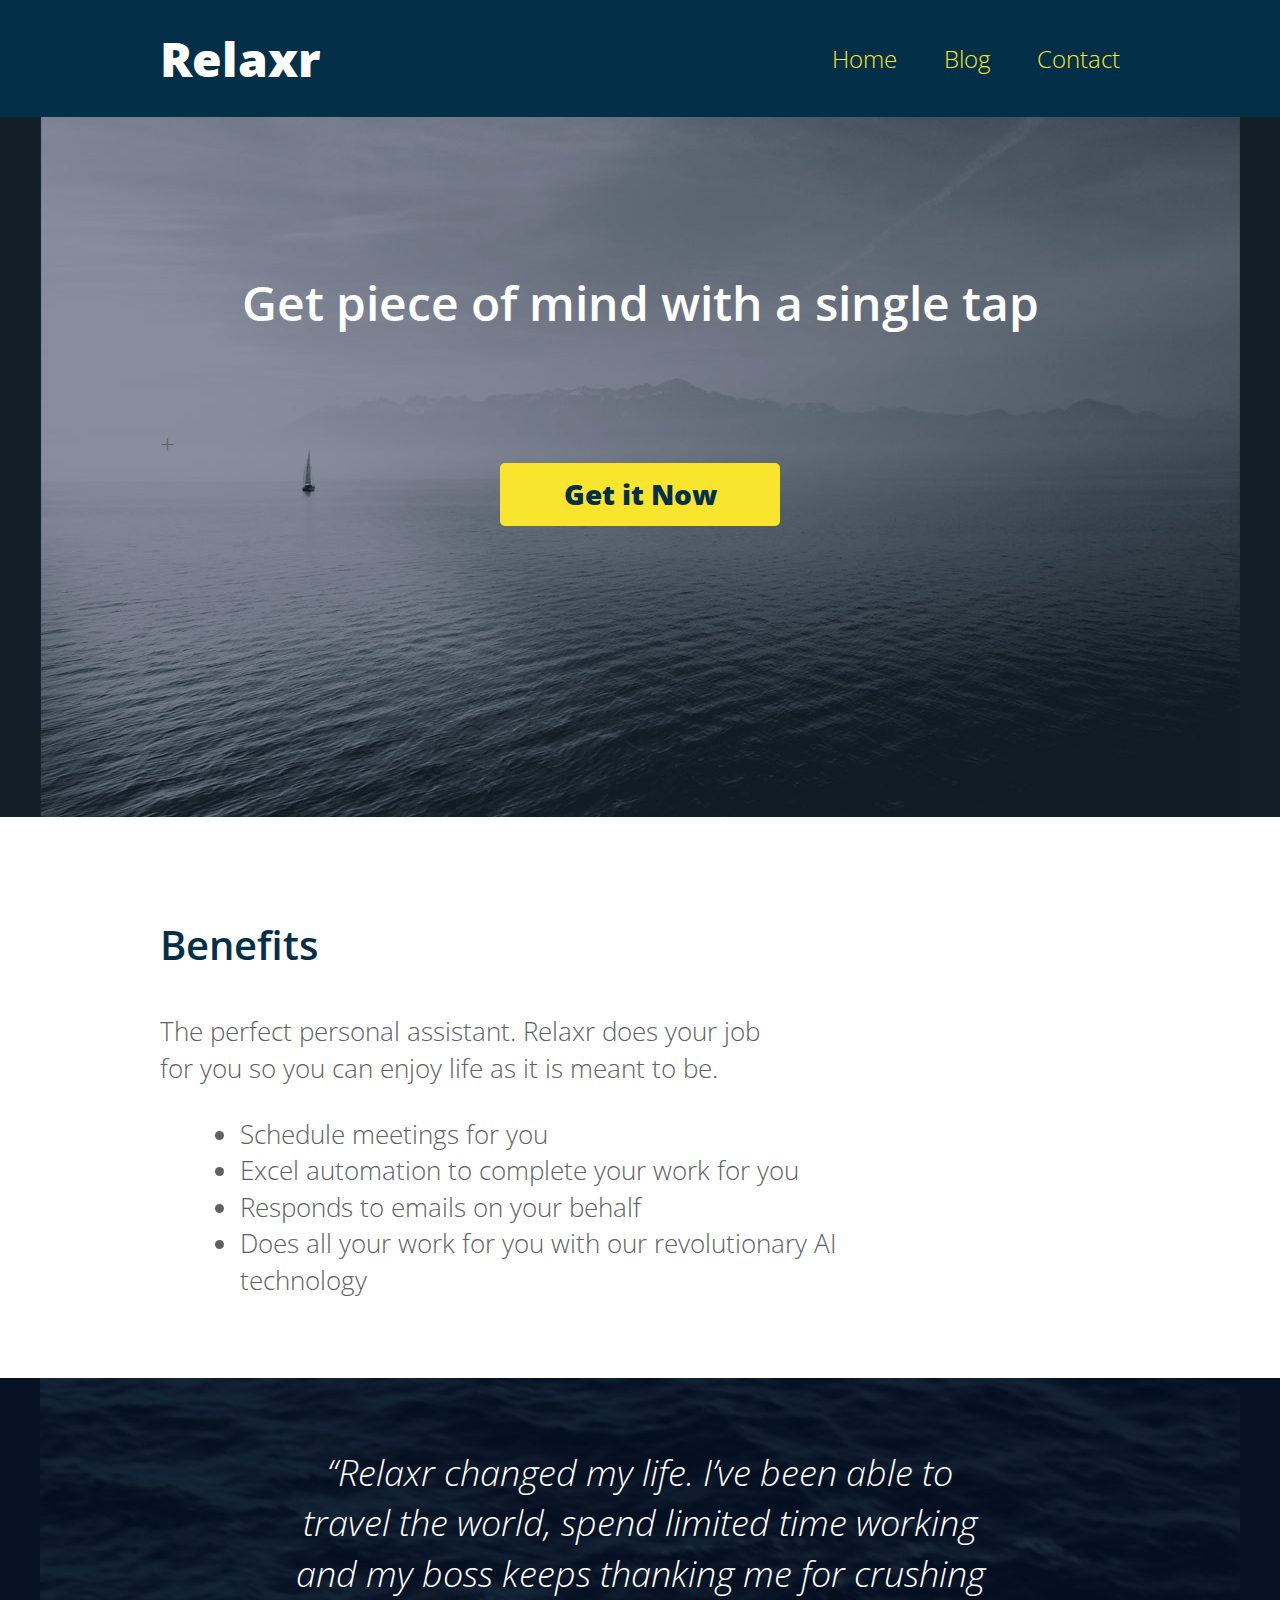
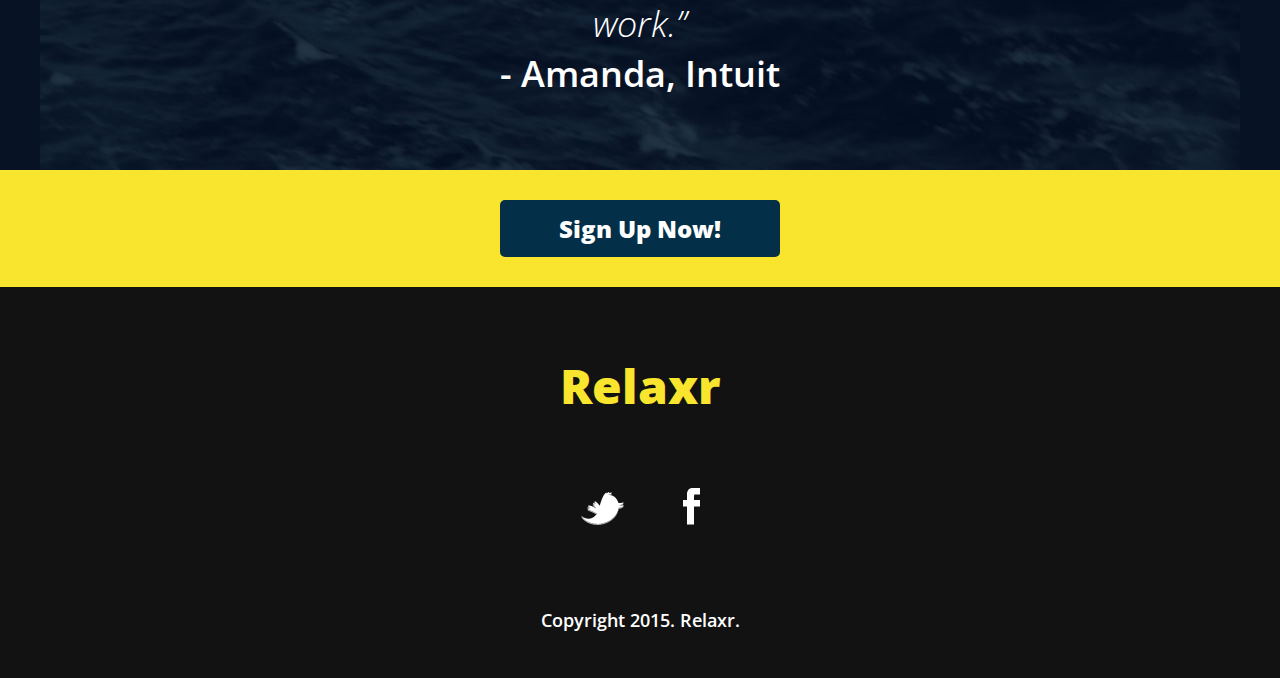
<file: index.html>
<!DOCTYPE html>
<html lang="en">
	<head>
    	<meta charset="utf-8">
    	<meta name="description" content="The perfect personal assistant. Relaxr does your job for you so you can enjoy life as it is meant to be.">

		<title>Relaxr Landing Page</title>
		<link href='http://fonts.googleapis.com/css?family=Open+Sans:300italic,300,600,800' rel='stylesheet' type='text/css'>

		<!-- external CSS link -->
		<link rel="stylesheet" href="css/reset.css">
		<link rel="stylesheet" href="css/style.css">

	</head>
	<body>

		<header>
			<div class="container">
				<h1 class="logo">Relaxr</h1>
				<nav>
					<ul>
						<li><a href="index.html">Home</a></li>
						<li><a href="blog.html">Blog</a></li>
						<li><a href="contact.html">Contact</a></li>
					</ul>
				</nav>
			</div>
		</header>
		<section id="hero">
			<div class="container">
				<h2>Get piece of mind with a single tap</h2>
 +				<a class="button yellow" href="register.html">Get it Now</a>
			</div>
		</section>
		<section id="benefits">
			<div class="container">
				<h3>Benefits</h3>
				<p>The perfect personal assistant. Relaxr does your job for you so you can enjoy life as it is meant to be.</p>
				<ul>
					<li>Schedule meetings for you</li>
					<li>Excel automation to complete your work for you</li>
					<li>Responds to emails on your behalf</li>
					<li>Does all your work for you with our revolutionary AI technology</li>
				</ul>
			</div>
		</section>
		<section id="testimonial">
			<div class="container">
				<blockquote>&ldquo;Relaxr changed my life. I&rsquo;ve been able to travel the world, spend limited time working and my boss keeps thanking me for crushing work.&rdquo;
				<span>- Amanda, Intuit</span></blockquote>
			</div>
		</section>
		<aside id="bottom-cta">
			<a class="button blue" href="#">Sign Up Now!</a>
		</aside>
		<footer>
			<h4 class="logo">Relaxr</h4>

			<ul>
				<li><a href="#"><img src="images/twitter.png" alt="Twitter logo"></a></li>
				<li><a href="#"><img src="images/facebook.png" alt="Facebook logo"></a></li>
			</ul>

			<p class="copyright">Copyright 2015. Relaxr.</p>
		</footer>
	</body>
</html>
</file>
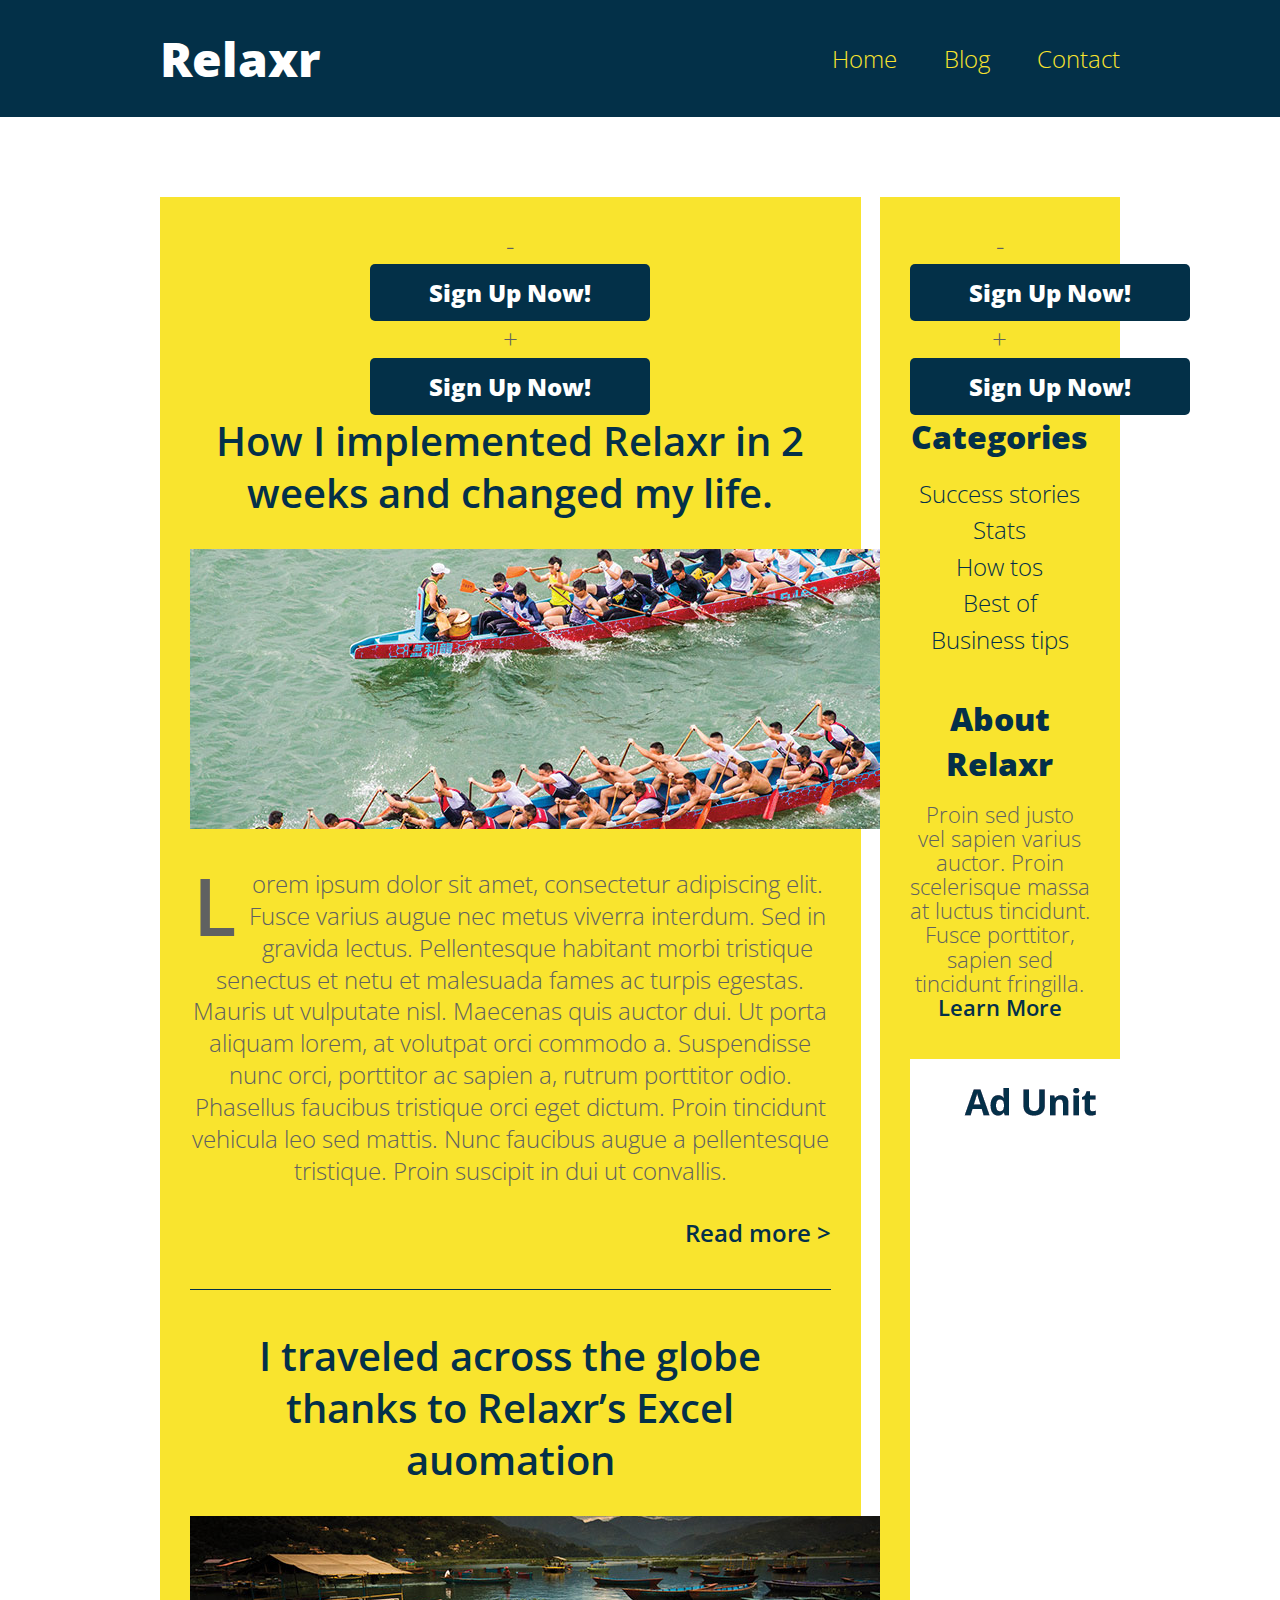
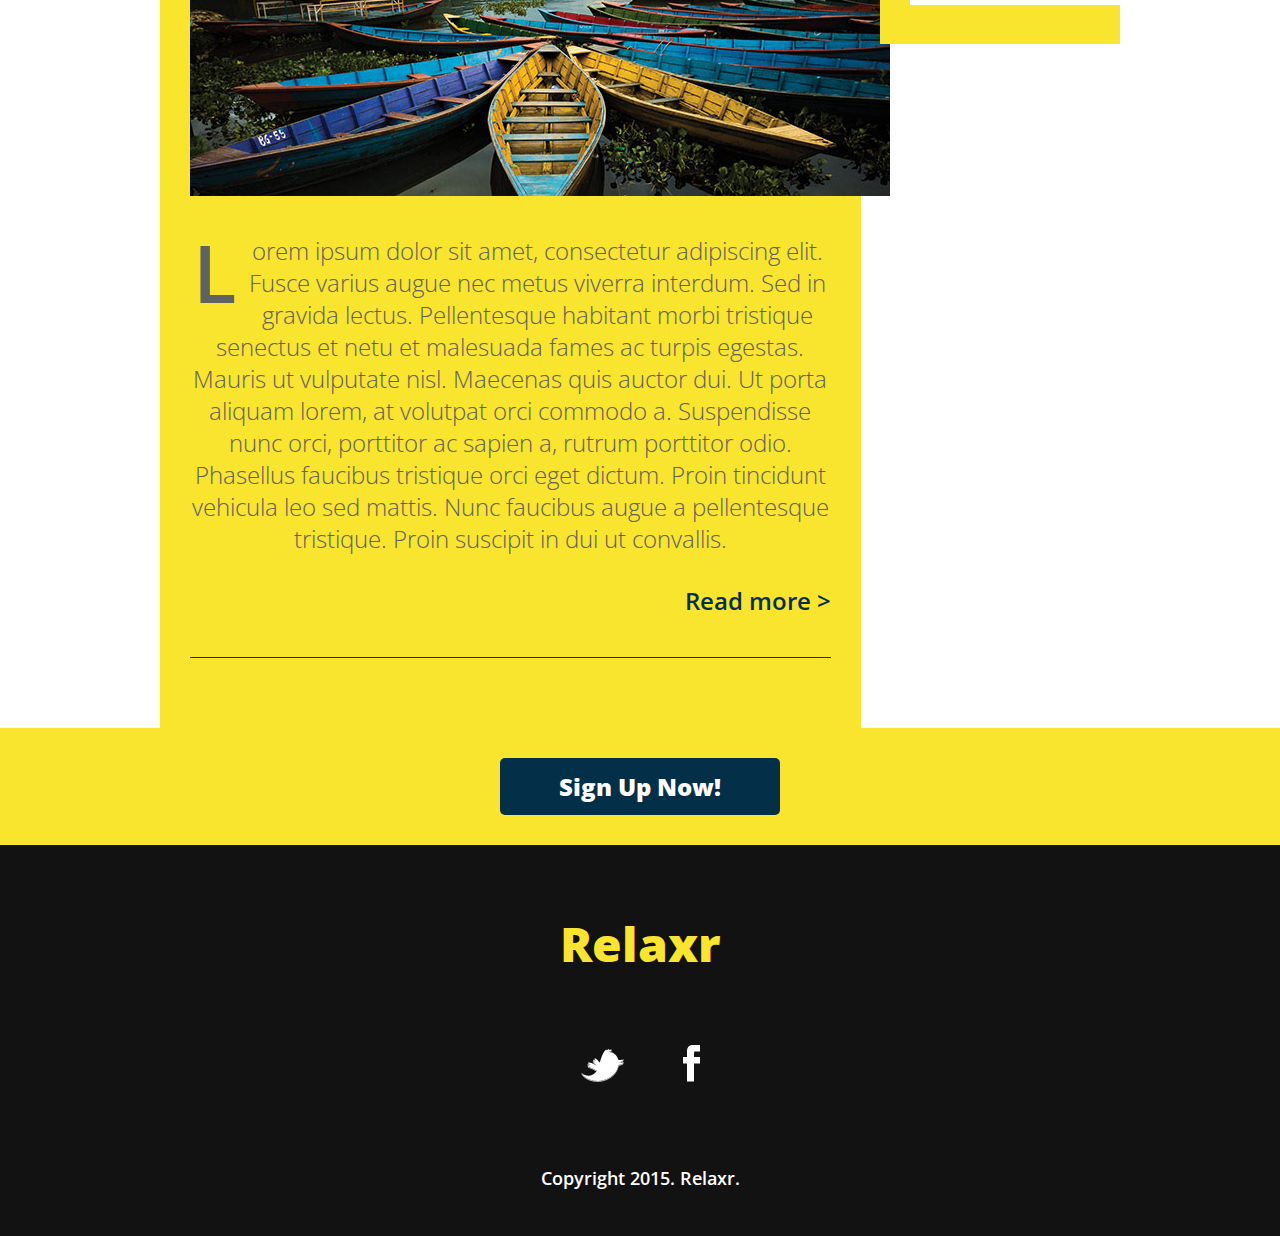
<file: blog.html>
<!DOCTYPE html>
<html lang="en">
	<head>
    	<meta charset="utf-8">
    	<meta name="description" content="The perfect personal assistant. Relaxr does your job for you so you can enjoy life as it is meant to be.">

		<title>Relaxr Blog</title>
		<link href='http://fonts.googleapis.com/css?family=Open+Sans:300italic,300,600,800' rel='stylesheet' type='text/css'>

		<!-- external CSS link -->
		<link rel="stylesheet" href="css/reset.css">
		<link rel="stylesheet" href="css/style.css">

	</head>
	<body>
		<header>
			<div class="container">
				<h1 class="logo">Relaxr</h1>
				<nav>
					<ul>
						<li><a href="index.html">Home</a></li>
						<li><a href="blog.html">Blog</a></li>
						<li><a href="contact.html">Contact</a></li>
					</ul>
				</nav>
			</div>
		</header>
		<section id="main">
			<div class="container">
				<section id="posts">
				<aside id="bottom-cta">
 -						<a class="button blue" href="#">Sign Up Now!</a>
 +						<a class="button blue" href="register.html">Sign Up Now!</a>
					<article class="post">
						<h2><a href="#">How I implemented Relaxr in 2 weeks and changed my life.</a></h2>
						<img src="images/blog_photo1.jpg" alt="Crew Meet">
						<p>Lorem ipsum dolor sit amet, consectetur adipiscing elit. Fusce varius augue nec metus viverra interdum. Sed in gravida lectus. Pellentesque habitant morbi tristique senectus et netu et malesuada fames ac turpis egestas. Mauris ut vulputate nisl.  Maecenas quis auctor dui. Ut porta aliquam lorem, at volutpat orci commodo a. Suspendisse nunc orci, porttitor ac sapien a, rutrum porttitor odio. Phasellus faucibus tristique orci eget dictum. Proin tincidunt vehicula leo sed mattis. Nunc faucibus augue a pellentesque tristique. Proin suscipit in dui ut convallis.</p>

						<p class="readmore"><a href="#">Read more &gt;</a></p>
					</article>
					<article class="post">
						<h2><a href="#">I traveled across the globe thanks to Relaxr’s Excel auomation</a></h2>
						<img src="images/blog_photo2.jpg" alt="Canoes">
						<p>Lorem ipsum dolor sit amet, consectetur adipiscing elit. Fusce varius augue nec metus viverra interdum. Sed in gravida lectus. Pellentesque habitant morbi tristique senectus et netu et malesuada fames ac turpis egestas. Mauris ut vulputate nisl.  Maecenas quis auctor dui. Ut porta aliquam lorem, at volutpat orci commodo a. Suspendisse nunc orci, porttitor ac sapien a, rutrum porttitor odio. Phasellus faucibus tristique orci eget dictum. Proin tincidunt vehicula leo sed mattis. Nunc faucibus augue a pellentesque tristique. Proin suscipit in dui ut convallis.</p>

						<p class="readmore"><a href="#">Read more &gt;</a></p>
					</article>
				</section><!--
			--><aside id="sidebar">
			<aside id="bottom-cta">
 -				<a class="button blue" href="#">Sign Up Now!</a>
 +				<a class="button blue" href="register.html">Sign Up Now!</a>
					<h3>Categories</h3>
					<ul>
						<li><a href="#">Success stories</a></li>
						<li><a href="#">Stats</a></li>
						<li><a href="#">How tos</a></li>
						<li><a href="#">Best of</a></li>
						<li><a href="#">Business tips</a></li>
					</ul>
					<h3>About Relaxr</h3>
					<p>Proin sed justo vel sapien varius auctor. Proin scelerisque massa at luctus tincidunt. Fusce porttitor, sapien sed tincidunt fringilla.<br>
					<a href="">Learn More</a></p>
					<img src="images/ad-unit.png" alt="Ad Unit">
				</aside>
			</div>
		</section>

		<aside id="bottom-cta">
			<a class="button blue" href="#">Sign Up Now!</a>
		</aside>
		<footer>
			<h4 class="logo">Relaxr</h4>

			<ul>
				<li><a href="#"><img src="images/twitter.png" alt="Twitter logo"></a></li>
				<li><a href="#"><img src="images/facebook.png" alt="Facebook logo"></a></li>
			</ul>

			<p class="copyright">Copyright 2015. Relaxr.</p>
		</footer>
	</body>
</html>
</file>
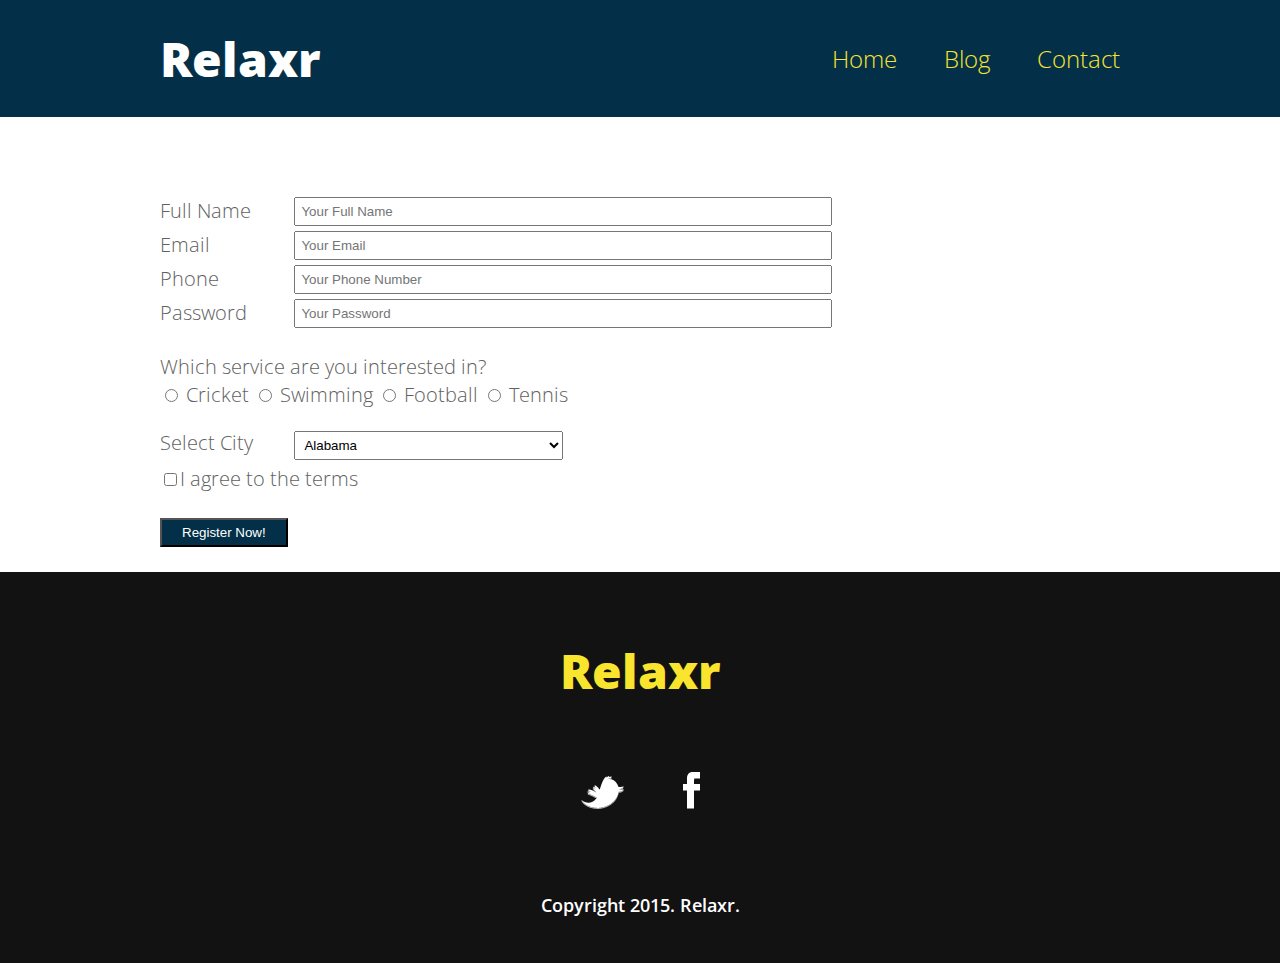
<file: register.html>
<!DOCTYPE html>
<html lang="en">
	<head>
    	<meta charset="utf-8">
    	<meta name="description" content="The perfect personal assistant. Relaxr does your job for you so you can enjoy life as it is meant to be.">

		<title>Relaxr Blog</title>
		<link href='http://fonts.googleapis.com/css?family=Open+Sans:300italic,300,600,800' rel='stylesheet' type='text/css'>

		<!-- external CSS link -->
		<link rel="stylesheet" href="css/reset.css">
		<link rel="stylesheet" href="css/style.css">

	</head>
	<body>
		<header>
			<div class="container">
				<h1 class="logo">Relaxr</h1>
				<nav>
					<ul>
						<li><a href="index.html">Home</a></li>
						<li><a href="blog.html">Blog</a></li>
						<li><a href="#">Contact</a></li>
					</ul>
				</nav>
			</div>
		</header>
		<section id="main" class="register_wrap">
			<div class="container">
				<section id="contact">

					<form action="">
						<div class='fullwidth'><label>Full Name</label> <p> <input type="text" name='fullname' placeholder="Your Full Name"> </p></div>
					  	<div class='fullwidth'><label>Email</label>  <p><input type="email" name='email' placeholder="Your Email" />  </p></div>
					  	<div class='fullwidth'><label>Phone</label>  <p><input type="phone" name='phone' placeholder="Your Phone Number"/> </p></div>
					  	<div class='fullwidth'><label>Password</label> <p><input type="password" name='password' placeholder="Your Password" /></p></div>
					  	<div class='fullwidth second_row'><h6>Which service are you interested in?</h6>
					     <input type="radio" name="Cricket" value="on" /> Cricket
						 <input type="radio" name="relaxing" value="on" /> Swimming
					    <input type="radio" name="Football" value="on" /> Football					  
					    <input type="radio" name="Tennis" value="on" /> Tennis
 						</div>
 					     <div class='fullwidth'><label>Select City</label> <p>
						<select name="state">
							<option value="AL">Alabama</option>
							<option value="AK">Alaska</option>
							<option value="AZ">Arizona</option>
							<option value="AR">Arkansas</option>
							<option value="CA">California</option>
							<option value="CO">Colorado</option>
							<option value="CT">Connecticut</option>
							<option value="DE">Delaware</option>
							<option value="DC">District of Columbia</option>
							<option value="FL">Florida</option>
							<option value="GA">Georgia</option>
							<option value="HI">Hawaii</option>
							<option value="ID">Idaho</option>
							<option value="IL">Illinois</option>
							<option value="IN">Indiana</option>
							<option value="IA">Iowa</option>
							<option value="KS">Kansas</option>
							<option value="KY">Kentucky</option>
							<option value="LA">Louisiana</option>
							<option value="ME">Maine</option>
							<option value="MD">Maryland</option>
							<option value="MA">Massachusetts</option>
							<option value="MI">Michigan</option>
							<option value="MN">Minnesota</option>
							<option value="MS">Mississippi</option>
							<option value="MO">Missouri</option>
							<option value="MT">Montana</option>
							<option value="NE">Nebraska</option>
							<option value="NV">Nevada</option>
							<option value="NH">New Hampshire</option>
							<option value="NJ">New Jersey</option>
							<option value="NM">New Mexico</option>
							<option value="NY">New York</option>
							<option value="NC">North Carolina</option>
							<option value="ND">North Dakota</option>
							<option value="OH">Ohio</option>
							<option value="OK">Oklahoma</option>
							<option value="OR">Oregon</option>
							<option value="PA">Pennsylvania</option>
							<option value="RI">Rhode Island</option>
							<option value="SC">South Carolina</option>
							<option value="SD">South Dakota</option>
							<option value="TN">Tennessee</option>
							<option value="TX">Texas</option>
							<option value="UT">Utah</option>
							<option value="VT">Vermont</option>
							<option value="VA">Virginia</option>
							<option value="WA">Washington</option>
							<option value="WV">West Virginia</option>
							<option value="WI">Wisconsin</option>
							<option value="WY">Wyoming</option>
						</select>
						</p>
						</div>
						<div class='fullwidth'><input type="checkbox" name="agree"  />I agree to the terms</div>
						
						<div class='fullwidth'><input type="submit" class='register_btn' value="Register Now!"></div>
					 </form>
				</section>
			</div>
		</section>

		<footer>
			<h4 class="logo">Relaxr</h4>

			<ul>
				<li><a href="#"><img src="images/twitter.png" alt="Twitter logo"></a></li>
				<li><a href="#"><img src="images/facebook.png" alt="Facebook logo"></a></li>
			</ul>

			<p class="copyright">Copyright 2015. Relaxr.</p>
		</footer>
	</body>
</html>
</file>
<file: css/style.css>
/*
Project Name: Blank Template
Client: Your Client
Author: Your Name
Developer @GA in NYC
*/


/******************************************
/* SETUP
/*******************************************/

/* Box Model Hack */
* {
  -moz-box-sizing: border-box; /* Firexfox */
  -webkit-box-sizing: border-box; /* Safari/Chrome/iOS/Android */
  box-sizing: border-box; /* IE */
}

/* Clear fix hack */
.clearfix:after {
  content: ".";
  display: block;
  clear: both;
  visibility: hidden;
  line-height: 0;
  height: 0;
}

.clear {
  clear: both;
}

.alignright {
  float: right;
  padding: 0 0 10px 10px; /* note the padding around a right floated image */
}

.alignleft {
  float: left;
  padding: 0 10px 10px 0; /* note the padding around a left floated image */
}

/******************************************
/* BASE STYLES
/*******************************************/

body {
  color: #f0efef;
  font-size: 26px;
  line-height: 1.4;
  color: #606161;
  font-family: 'Open Sans', Helvetica, Arial, sans-serif;
  font-weight: 300;
}
a {
  text-decoration: none;
}


/******************************************
/* LAYOUT
/*******************************************/

/* Center the container */
.container {
  width: 100%;
  max-width: 960px;
  margin: 0 auto;
}
.logo {
  font-size: 48px;
  font-weight: 800;
}

header {
  background: #033048;
  padding: 25px 0;
  overflow: hidden;
}
header .logo {
  color: #fff;
  float: left;
}

header nav {
  float: right;
  margin-top: 15px;
}
header nav ul li {
  display: inline-block;
  margin: 0 0 0 40px;
  font-size: 24px;
}
header nav ul li a {
  color: #f9e42e;
}

#hero {
  height: 700px;
  background: url(../images/header_bg.jpg) no-repeat top center #131e27;
  padding-top: 32px;
}

#hero .logo {
  color: #fff;
}
#hero h2 {
  font-size: 48px;
  text-align: center;
  color: #fff;
  margin: 120px 0 90px;
  font-weight: 600;
}


/* Register Now Form */

.form-header label {
    font-size: 16px;
    padding-left: 15px;
}

.input[type=text] {
    padding-left: 15px;
    padding-bottom: 10px;
    font-size: 16px;
}


.button {
  border-radius: 5px;
  font-weight: 800;
  padding: 12px 0;
  width: 280px;
  font-size: 28px;
  text-align: center;
  display: block;
  margin: 0 auto;
}
.yellow {
  background: #f9e42e;
  color: #033048;
}
.blue {
  background: #033048;
  color: #fff;
  font-size: 24px;
}
#benefits {
  padding: 100px 0 80px;
}
h3 {
  color: #033048;
  font-size: 40px;
  font-weight: 600;
  margin-bottom: 40px;
}
#benefits p, #benefits ul {
  width: 600px;
}
#benefits ul {
  list-style: disc;
  margin: 30px 0 0 80px;
}
#testimonial {
  background: url(../images/testimonial_bg.jpg) no-repeat top center #071324;
  padding: 70px 0 70px;
  color: #fff;
}
blockquote {
  font-size: 36px;
  font-weight: 300;
  font-style: italic;
  text-align: center;
  width: 75%;
  margin: 0 auto;
}
blockquote span {
  font-weight: 600;
  display: block;
  font-style: normal;
}
#main {
  margin-top: 80px;
}
#posts {
  width: 73%;
  display: inline-block;
  margin-right: 1.95%;
  vertical-align: top;
}
#sidebar {
  width: 25%;
  display: inline-block;
  vertical-align: top;
}
.post {
  border-bottom: 1px solid #043049;
  padding-bottom: 40px;
  margin-bottom: 40px;
}
.post h2 {
  font-weight: 600;
  font-size: 40px;
  line-height: 1.3;
  margin-bottom: 30px;
}
.post h2 a {
  color: #043049;
}

.post img {
  margin-bottom: 30px;
}
.post p {
  font-size: 24px;
  line-height: 1.333;
  color: #606161;
}
.post p:first-of-type:first-letter {
  float: left;
  font-size: 80px;
  line-height: 65px;
  padding-top: 4px;
  padding-right: 8px;
  padding-left: 3px;
  font-weight: 600;
}
.readmore {
  text-align: right;
  margin-top: 30px;
}
.readmore a {
  color: #043049;
  font-weight: 600;
}
.fullwidth{width:100%;float:left;margin-bottom: 5px;font-size: 20px;}
.fullwidth label{width:20%;float:left;font-size:20px;}
.fullwidth p{width:80%;float:left;}
.fullwidth p input{width:100%;float:left;padding: 5px;}

.fullwidth h6{font-size: 20px;}

.second_row{margin:20px 0;}
select{
    padding: 5px;
    width: 50%;
}

.register_btn {
    background: #033048;
    color: #fff;
    font-size: 16;
    padding: 5px 20px;
    margin: 20px 0;
	cursor:pointer;
}
/*.button {
  border-radius: 5px;
  font-weight: 800;
  padding: 12px 0;
  width: 280px;
  font-size: 28px;
  text-align: center;
  display: block;
  margin: 0 auto;
}
.yellow {
  background: #f9e42e;
  color: #033048;
}
.blue {
  background: #033048;
  color: #fff;
  font-size: 24px;
}*/

#sidebar h3 {
  font-size: 32px;
  font-weight: 800;
  margin-bottom: 15px;
  color: #043049;
}
#sidebar ul {
  margin-bottom: 40px;
}
#sidebar ul li a {
  color: #043049;
  font-size: 24px;
}
#sidebar p {
  font-size: 22px;
  line-height: 1.1;
  margin-bottom: 40px;
}
#sidebar p a {
  color: #043049;
  font-weight: 600;
}

#bottom-cta {
  background: #f9e42e;
  padding: 30px;
  text-align: center;
}

footer {
  background: #121212;
  padding: 65px 0 45px;
  text-align: center;
  float: left;
  width: 100%;
}
footer .logo {
  color: #f9e42e;
  margin-bottom: 68px;
}
footer ul li {
  display: inline-block;
  list-style: none;
  margin: 0 26px 75px;
}
footer p {
  font-size: 18px;
  color: #fff;
  font-weight: 600;
}
#contact {
  width: 70%;
}

@media only screen and (max-width: 768px) {
  body {
    font-size: 18px;
  }
  header {
    padding: 10px;
  }
  h3 {
    font-size: 30px;
  }
  .logo {
    font-size: 36px;
  }
  header nav ul li {
    margin: 0px 20px 0 0;
  }
  header nav ul li {
    font-size: 18px;
  }
  #hero {
    height: auto;
    padding: 30px 0 50px;
  }
  #hero h2 {
    font-size: 28px;
    margin: 40px 0 60px;
  }
  #benefits {
    padding: 30px 0;
  }
  #benefits p, #benefits ul {
    width: 82%;
    margin: 0 auto 20px;
  }
  blockquote {
    font-size: 20px;
    width: 90%;
  }
  #main {
    margin-top: 25px;
  }
  footer .logo, footer ul li {
    margin-bottom: 30px;
  }
  #posts, #sidebar {
    margin: 0 auto;
    width: 95%;
    display: block;
  }
  .post h2 {
    font-size: 24px;
  }
  .post p {
    font-size: 18px;
  }
  .post p:first-of-type:first-letter {
    float: none;
    font-size: 18px;
    line-height: 18px;
    padding: 0;
    font-weight: 300;
  }
  .post img {
    width: 100%;
    margin-bottom: 15px;
  }
  #sidebar h3 {
    font-size: 24px;
  }
  #sidebar ul li a, #sidebar p {
    font-size: 18px;
  }
  #sidebar img {
    display: none;
  }
}
</file>
